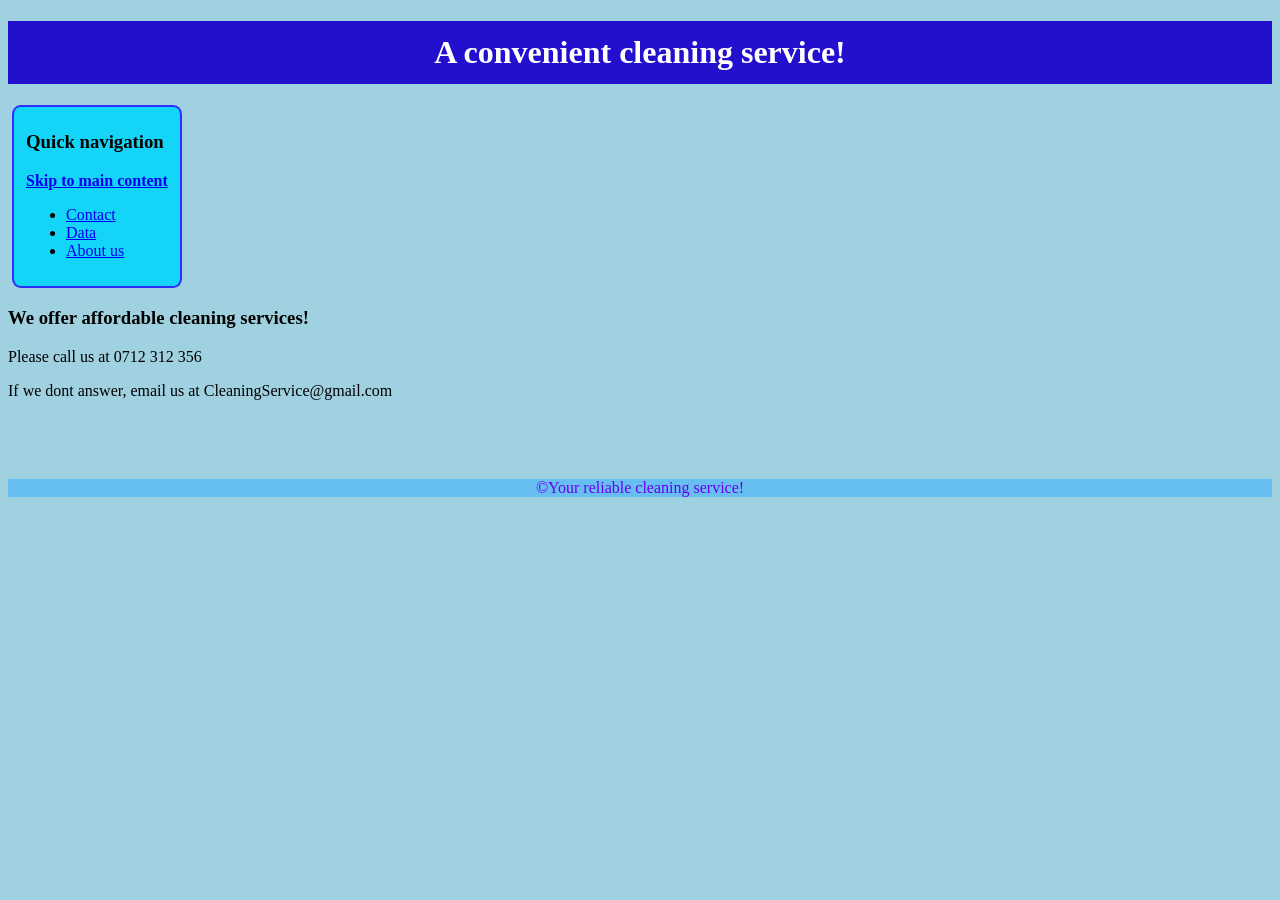
<file: hw1-wd-ir-c-denis66/index.html>
<!DOCTYPE html> 
<html lang="en">
<head>
    <link rel="stylesheet" href="style.css">
    <meta charset="utf-8">
    <title>Homepage</title>
</head>

<body>

<header>
    <h1>A convenient cleaning service!</h1>
<fieldset>
    <h3>Quick navigation</h3>
<nav aria-label="Main navigation">
    <b><a href="#main-content">Skip to main content</a></b>
    <ul>
        <li><a href="contact.html">Contact</a></li>
        <li><a href="data.html">Data</a></li>
        <li><a href="content.html">About us</a></li>
    </ul>
</nav>
</fieldset>
</header>
<main id="main-content">
    <h3>We offer affordable cleaning services!</h3>
    <p>Please call us at 0712 312 356</p>
    <p>If we dont answer, email us at CleaningService@gmail.com</p>
</main>
<footer id="footer">©Your reliable cleaning service!</footer>
</body>
</file>
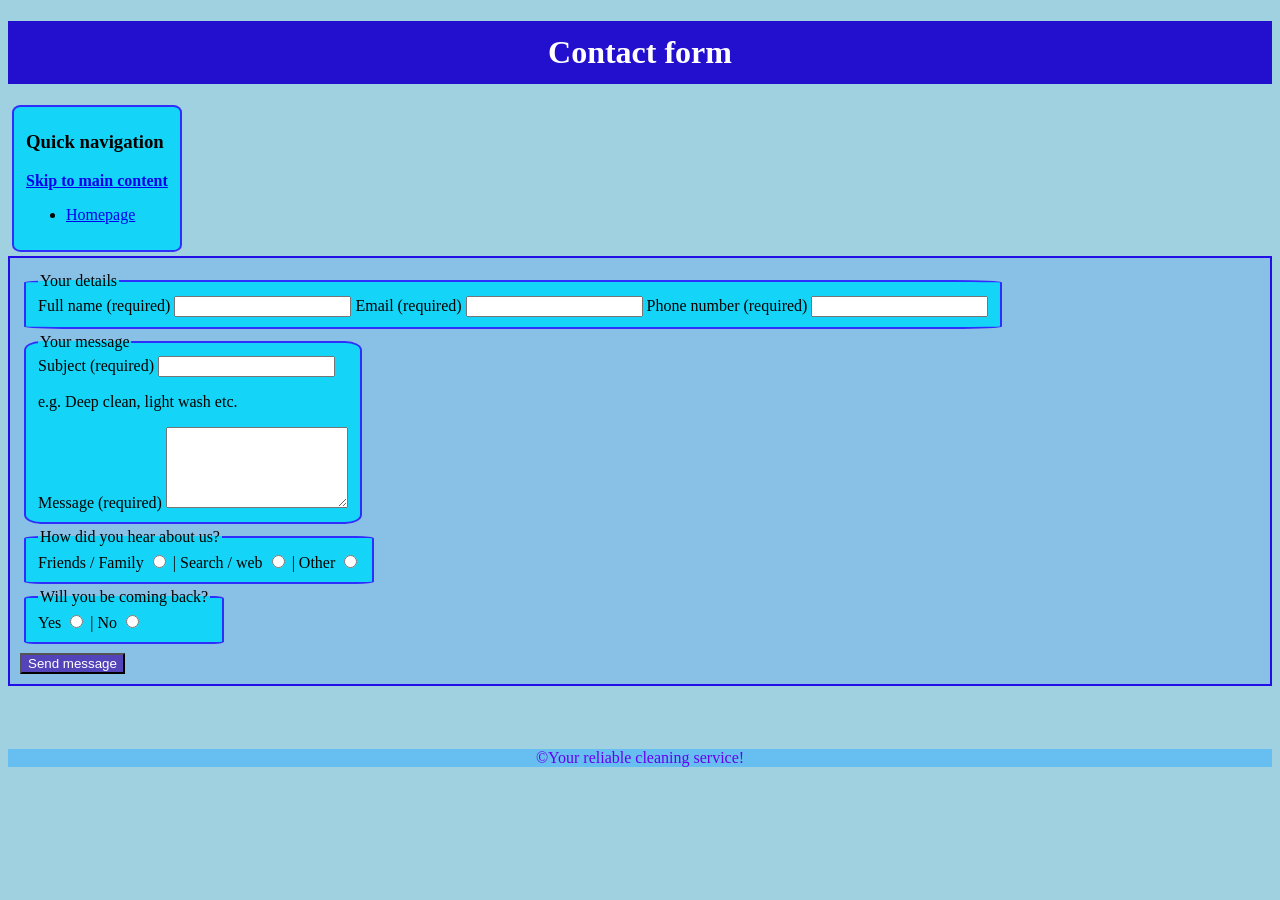
<file: hw1-wd-ir-c-denis66/contact.html>
<!DOCTYPE html> 
<html lang="en">
<head>
    <meta charset="utf-8"><title>Contact page</title>
    <link rel="stylesheet" href="style.css">
</head>
<body>
    <header>
    <h1>Contact form</h1>
<fieldset>
    <h3>Quick navigation</h3>
<nav aria-label="Main navigation">
    <b><a href="#main-content">Skip to main content</a></b>
    <ul>
        <li><a href="index.html">Homepage</a></li>
    </ul>
</nav>
</fieldset>
</header>
<main id="main-content">
  <section>
    <form method="post" action="#" aria-label="Contact form">
      <fieldset>
        <legend>Your details</legend>
        <label for="name">Full name (required)</label>
        <input type="text" id="name" name="name" required>
        <label for="email">Email (required)</label>
        <input type="email" id="email" name="email" required>
        <label for="tel">Phone number (required)</label>
        <input type="tel" id="tel" name="tel" required>
      </fieldset>
      <fieldset>
        <legend>Your message</legend>
        <label for="subject">Subject (required)</label>
        <input type="text" id="subject" name="subject" required
               aria-describedby="subject-hint">
        <p id="subject-hint" class="form-hint">e.g. Deep clean, light wash etc.</p>
        <label for="msg">Message (required)</label>
        <textarea id="msg" name="message" rows="5" required></textarea>
      </fieldset>
      <fieldset>
        <legend>How did you hear about us?</legend>
        <label for="hear-friends">Friends / Family</label>
        <input type="radio" id="hear-friends" name="hear" value="friends"> |
        <label for="hear-search">Search / web</label>
        <input type="radio" id="hear-search" name="hear" value="search"> |
        <label for="hear-other">Other</label>
        <input type="radio" id="hear-other" name="hear" value="other">
      </fieldset>
      <fieldset>
        <legend>Will you be coming back?</legend>
        <label for="return-yes"> Yes </label>
        <input type="radio" id="return-yes" name="return" value="yes"> |
        <label for="return-no"> No </label>
        <input type="radio" id="return-no" name="return" value="no">
      </fieldset>
      <button type="submit">Send message</button>
    </form>
    </section>
    </main>
<footer id="footer">©Your reliable cleaning service!</footer>
</body>
</html>
</file>
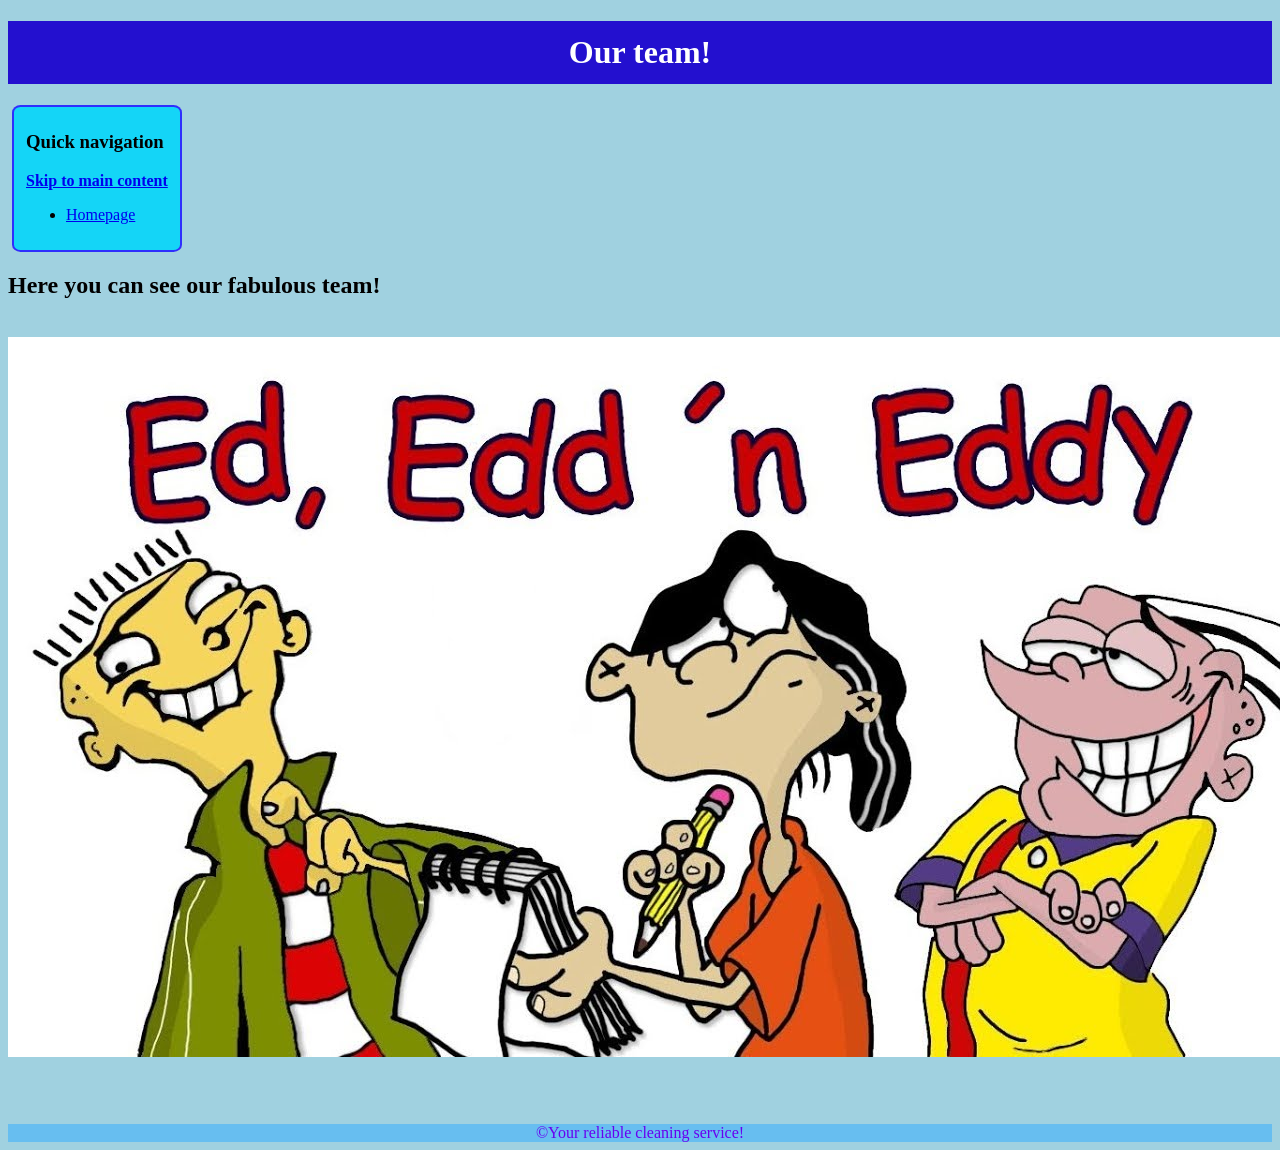
<file: hw1-wd-ir-c-denis66/content.html>
<!DOCTYPE html> 
<html lang="en">
<head>
    <link rel="stylesheet" href="style.css">
    <meta charset="utf-8">
    <title>About us</title>
</head>

<body>
<header>
    <h1>Our team!</h1>
<fieldset>
    <h3>Quick navigation</h3>
<nav aria-label="Main navigation">
    <b><a href="#main-content">Skip to main content</a></b>
    <ul>
        <li><a href="index.html">Homepage</a></li>

    </ul>
</nav>
</fieldset>
</header>
<main id="main-content">
<h2>Here you can see our fabulous team!</h2>
<br><img src="theTeam.jpg" alt="a photo of the team">
</main>
<footer id="footer">©Your reliable cleaning service!</footer>
</body>
</html>
</file>
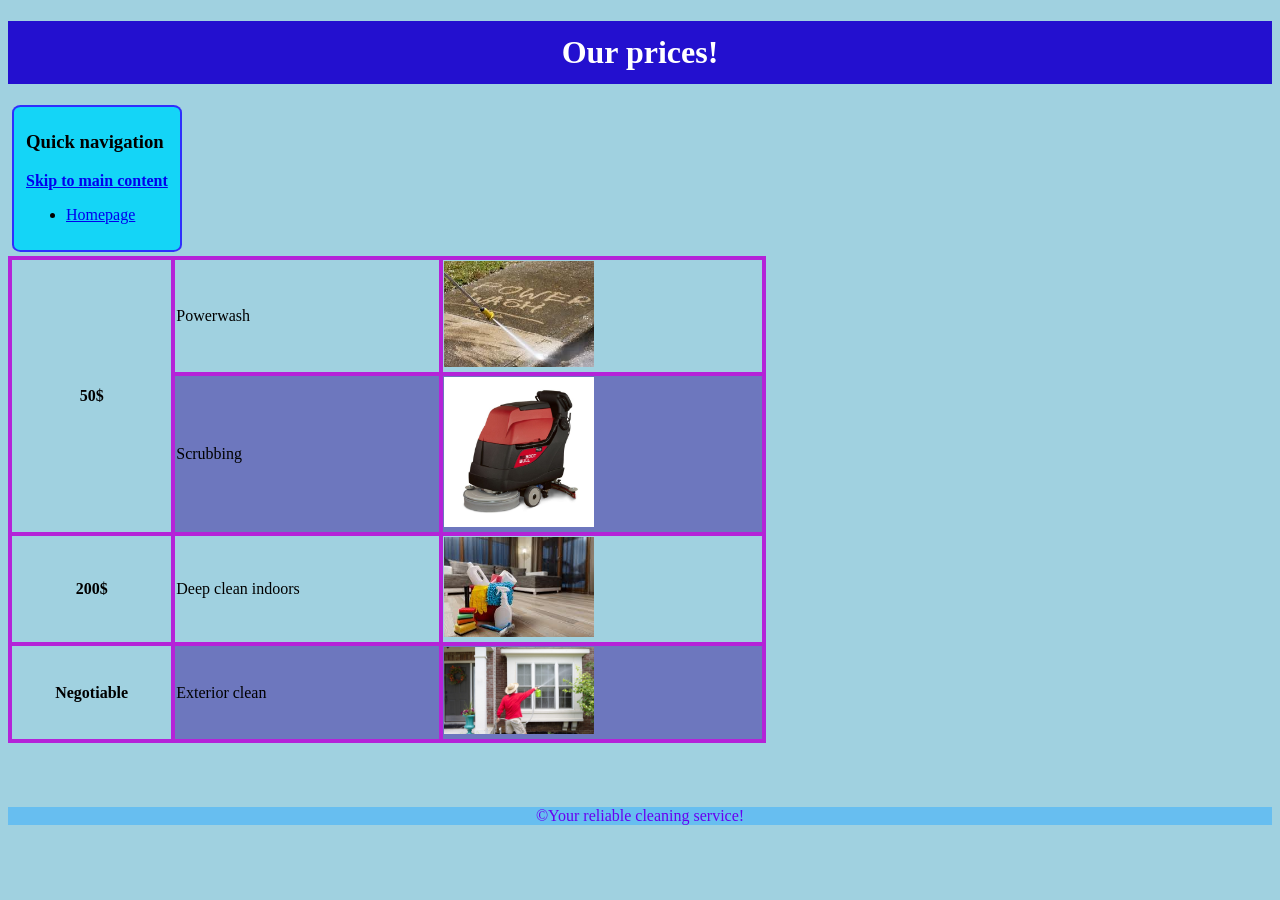
<file: hw1-wd-ir-c-denis66/data.html>
<!DOCTYPE html> 
<html lang="en">
<head>
    <link rel="stylesheet" href="style.css">
    <meta charset="utf-8">
    <title>Data</title>
</head>

<body>
<header>
    <h1>Our prices!</h1>
<fieldset>
    <h3>Quick navigation</h3>
<nav aria-label="Main navigation">
    <b><a href="#main-content">Skip to main content</a></b>
    <ul>
        <li><a href="index.html">Homepage</a></li>
    </ul>
</nav>
</fieldset>
</header>
<main id="main-content">
<table>
<tr>
    <th rowspan="2">50$</th>
    <td>Powerwash</td>
    <td><img src="powerwash.jpg" width="150" alt="Powerwashing your driveway or walls"></td>
</tr>
<tr>
    <td>Scrubbing</td>
    <td><img src="scrubber.jpg" width="150" alt="A scrubber to give your perch a clean look"></td>
</tr>
<tr>
    <th>200$</th>
    <td>Deep clean indoors</td>
    <td><img src="deepinside.jpg" width="150" alt="A deep clean inside your house/apartament"></td>
</tr>
<tr>
    <th>Negotiable</th>
    <td>Exterior clean</td>
    <td><img src="exterior.jpeg" width="150" alt="Cleaning the exterior of your house"></td>
</tr>
</table>
</main>
<footer id="footer">©Your reliable cleaning service!</footer>
</body>
</html>
</file>
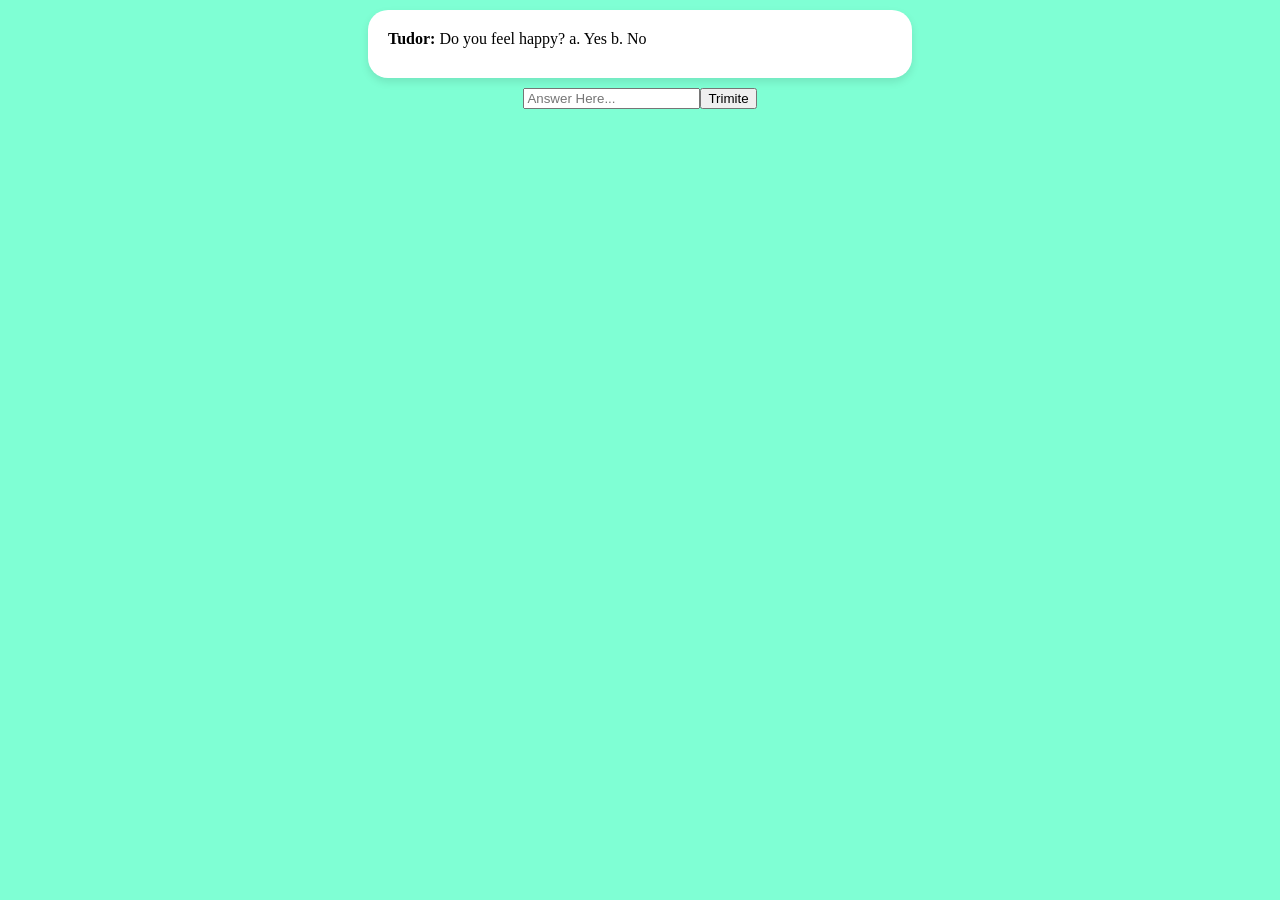
<file: lab10-wd-ir-c-cdenis66/chatbot.html>
<!DOCTYPE html>
<html lang="en">
<head>
    <meta charset="UTF-8">
    <meta name="viewport" content="width=device-width, initial-scale=1.0">
    <title>Chatbot</title>
    <link rel="stylesheet" href="chatbot.css">
</head>
<body>
    <div class="chat-container" id="chat-container">
    </div>
    <form id="chat-form">
        <input type="text" id="user-input" placeholder="Answer Here...">
        <button type="submit">Trimite</button>
    </form>
    <script src="chatbot.js"></script>
</body>
</html>
</file>
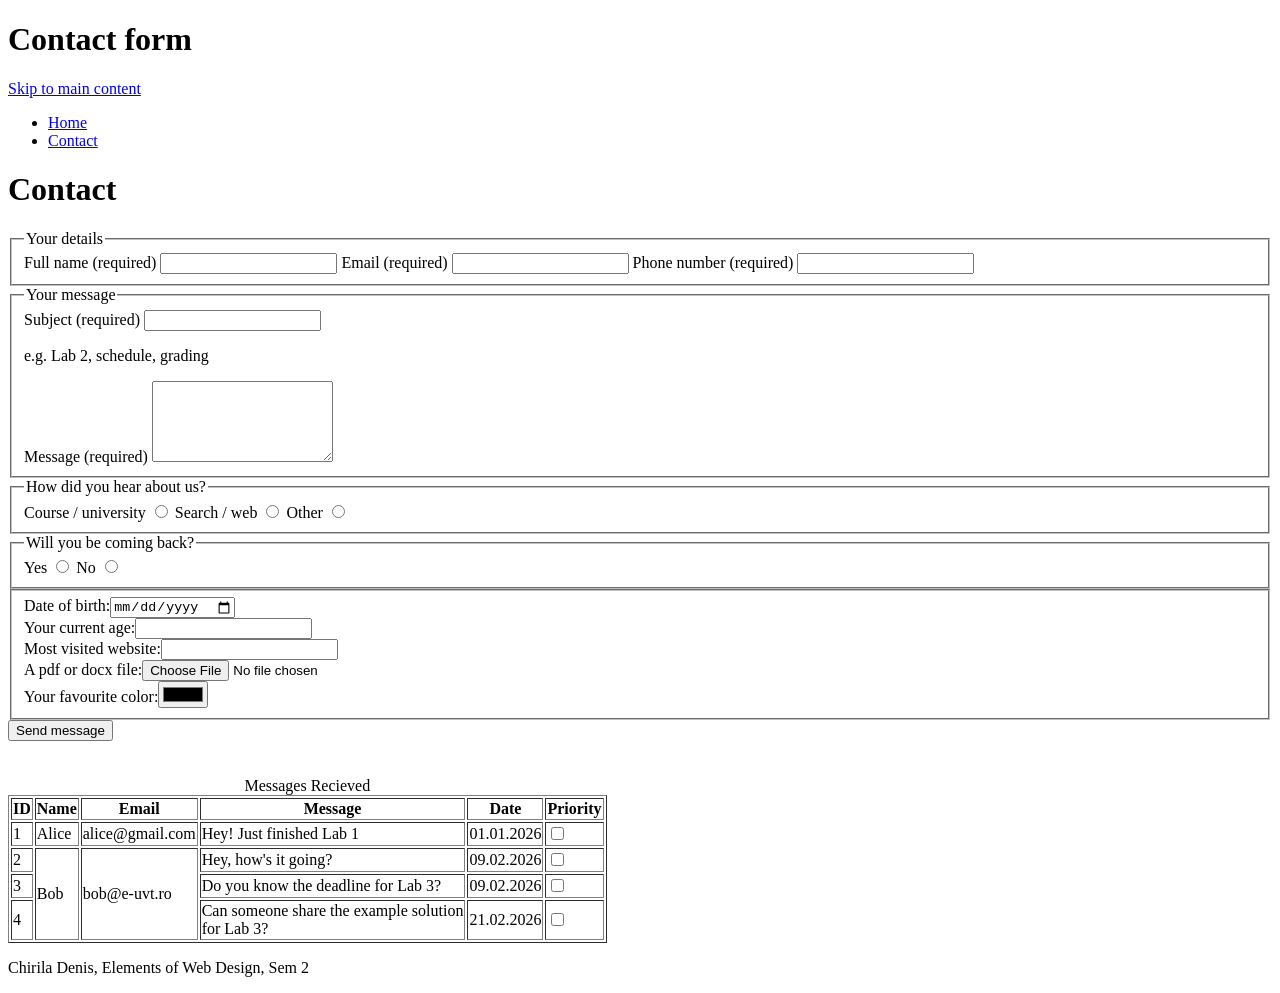
<file: lab10-wd-ir-c-cdenis66/contact.html>
<!DOCTYPE html> 
<html lang="en">
<head>
    <meta charset="utf-8"><title>Contact page</title>

</head>
<body>
    <header>
    <h1>Contact form</h1>
<a href="#main-content" class="skip-link">Skip to main content</a>
<nav aria-label="Main navigation">
  <ul>
    <li><a href="index.html">Home</a></li>
    <li><a href="contact.html">Contact</a></li>
  </ul>
</nav>
</header>
<main id="main-content">
  <h1>Contact</h1>
  <section>
    <form method="post" action="#" aria-label="Contact form" id="contactForm">
      <fieldset>
        <legend>Your details</legend>
        <label for="name">Full name (required)</label>
        <input type="text" id="name" name="name" required>
        <label for="email">Email (required)</label>
        <input type="email" id="email" name="email" required>
        <label for="tel">Phone number (required)</label>
        <input type="tel" id="tel" name="tel" required>
      </fieldset>
      <fieldset>
        <legend>Your message</legend>
        <label for="subject">Subject (required)</label>
        <input type="text" id="subject" name="subject" required
               aria-describedby="subject-hint">
        <p id="subject-hint" class="form-hint">e.g. Lab 2, schedule, grading</p>
        <label for="msg">Message (required)</label>
        <textarea id="msg" name="message" rows="5" required></textarea>
      </fieldset>
      <fieldset>
        <legend>How did you hear about us?</legend>
        <label for="hear-course">Course / university</label>
        <input type="radio" id="hear-course" name="hear" value="course">
        <label for="hear-search">Search / web</label>
        <input type="radio" id="hear-search" name="hear" value="search">
        <label for="hear-other">Other</label>
        <input type="radio" id="hear-other" name="hear" value="other">
      </fieldset>
      <fieldset>
        <legend>Will you be coming back?</legend>
        <label for="return-yes"> Yes </label>
        <input type="radio" id="return-yes" name="return" value="yes">
        <label for="return-no"> No </label>
        <input type="radio" id="return-no" name="return" value="no">
      </fieldset>
      <fieldset>
        Date of birth:<input type="date" id="dob" required><br/>
        Your current age:<input type="number" id="age" required><br/>
        Most visited website:<input type="url" id="website" required><br/>
        A pdf or docx file:<input type="file" id="fileUpload" accept=".pdf, .docx"><br/>
        Your favourite color:<input type="color" id="favColor"><br/>
      </fieldset>
      <button type="submit">Send message</button>
    </form>
    <script src="contact.js"></script>
    <br><br>
    
    <table border="1">
      <caption>Messages Recieved</caption>
      <th>ID</th>
      <th>Name</th>
      <th>Email</th>
      <th>Message</th>
      <th>Date</th>
      <th>Priority</th>
      <tr>
        <td>1</td>
        <td>Alice</td>
        <td>alice@gmail.com</td>
        <td>Hey! Just finished Lab 1</td>
        <td>01.01.2026</td>
        <td><input type="checkbox"></td>
      </tr>
      <tr>
        <td>2</td>
        <td rowspan="3">Bob</td>
        <td rowspan="3">bob@e-uvt.ro</td>
        <td>Hey, how's it going?</td>
        <td>09.02.2026</td>
        <td><input type="checkbox"></td>
      </tr>
      <tr>
        <td>3</td>
        <td>Do you know the deadline for Lab 3?</td>
        <td>09.02.2026</td>
        <td><input type="checkbox"></td>
      </tr>
      <tr>
        <td>4</td>
        <td>Can someone share the example solution <br/>for Lab 3?</td>
        <td>21.02.2026</td>
        <td><input type="checkbox"></td>
      </tr>
    </table>
  </section>
</main>
<footer><p>Chirila Denis, Elements of Web Design, Sem 2</p></footer>
</body>
</file>
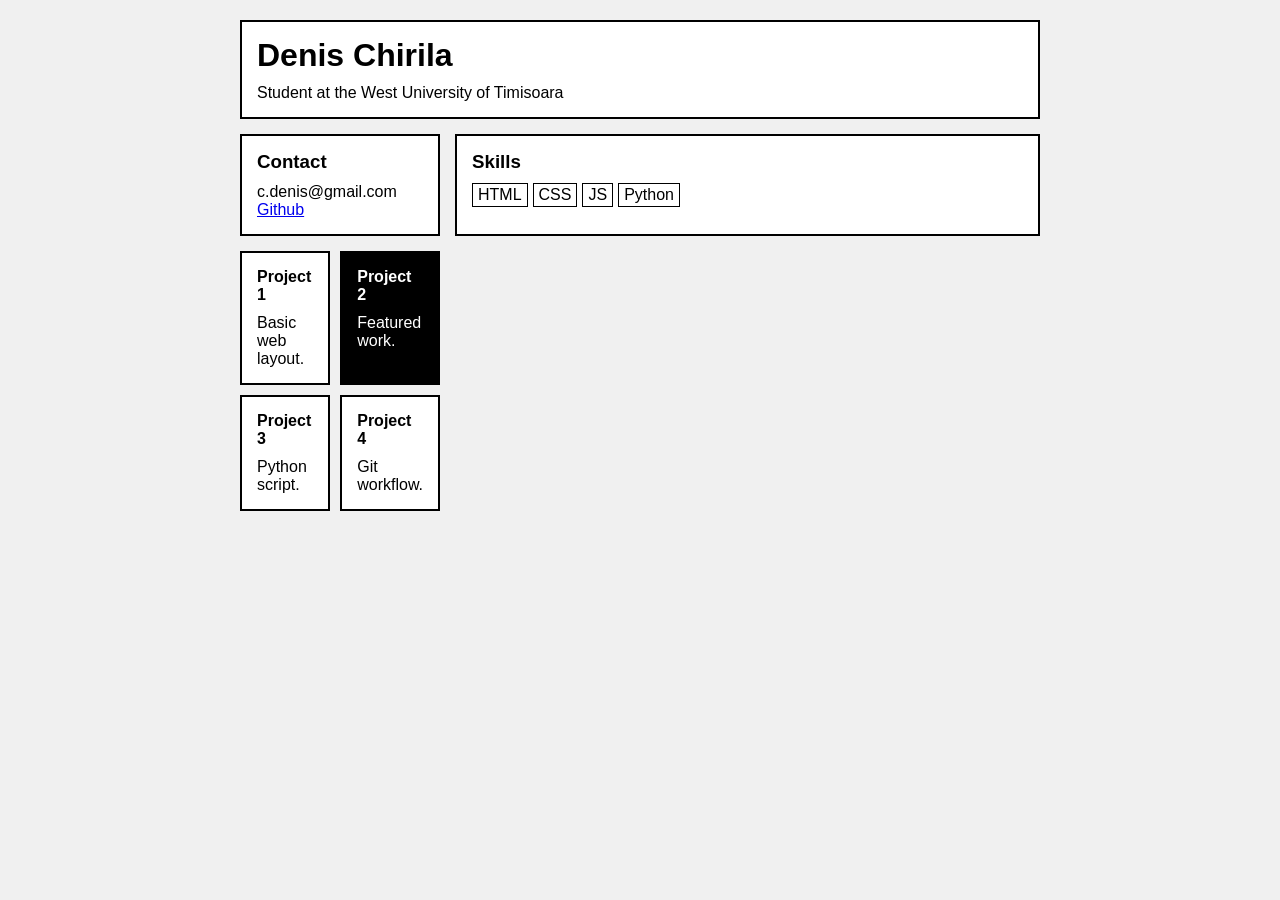
<file: lab10-wd-ir-c-cdenis66/cv.html>
<!DOCTYPE html>
<html lang="en">
<head>
    <meta charset="UTF-8">
    <title>CV Denis</title>
    <link rel="stylesheet" href="cv.css">
</head>
<body>
    <div class="grid-main">
        <header class="box profile">
            <h1>Denis Chirila</h1>
            <p>Student at the West University of Timisoara</p>
        </header>

        <aside class="box contact">
            <h3>Contact</h3>
            <p>c.denis@gmail.com</p>
            <p><a href="https://github.com/c-denis66">Github</a></p>
        </aside>

        <section class="box skills">
            <h3>Skills</h3>
            <div class="flex-skills">
                <span>HTML</span>
                <span>CSS</span>
                <span>JS</span>
                <span>Python</span>
            </div>
        </section>

        <section class="projects-area">
            <div class="box card">
                <h4>Project 1</h4>
                <p>Basic web layout.</p>
            </div>
            <div class="box card special">
                <h4>Project 2</h4>
                <p>Featured work.</p>
            </div>
            <div class="box card">
                <h4>Project 3</h4>
                <p>Python script.</p>
            </div>
            <div class="box card">
                <h4>Project 4</h4>
                <p>Git workflow.</p>
            </div>
        </section>
    </div>
</body>
</html>
</file>
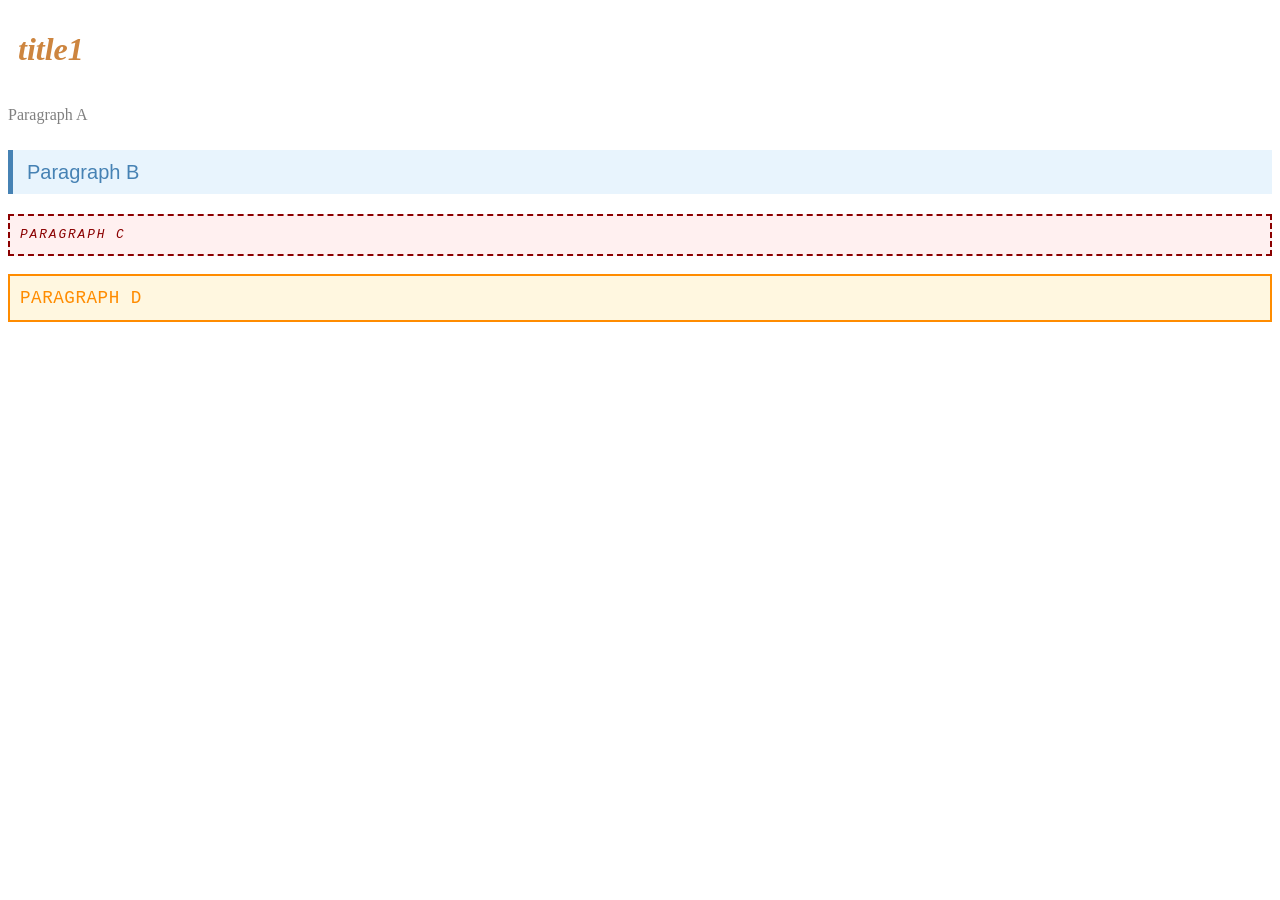
<file: lab10-wd-ir-c-cdenis66/specificity.html>
<!DOCTYPE html>
<html lang="en">
<head>
    <link rel="stylesheet" href="style.css">
    <meta charset="UTF-8">
    <title>Specificity Game</title>
    <style>
        h1{
            color: peru;
        }
        p {
            color: gray;
            font-size: 1rem;
            font-family: Georgia, serif;
            line-height: 1.4;
            padding: 4px 0;
        }

        .info {
            color: steelblue;
            font-size: 1.25rem;
            background-color: #e8f4fd;
            padding: 8px 14px;
            border-left: 5px solid steelblue;
            font-family: Arial, sans-serif;
        }

        #warning {
            color: darkred;
            font-size: 0.8rem;
            font-style: italic;
            text-transform: uppercase;
            letter-spacing: 0.15em;
            border: 2px dashed darkred;
            padding: 10px;
            background-color: #fff0f0;
            font-family: 'Courier New', monospace;
        }

        #warning.info {
            color: darkorange;
            background-color: #fff7e0;
            border: 2px solid darkorange;
            font-size: 1.1rem;
            font-style: normal;
            letter-spacing: 0.03em;
        }
    </style>
</head>
<body>
    <h1>title1</h1>
    <p>Paragraph A</p>

    <p class="info">Paragraph B</p>

    <p id="warning">Paragraph C</p>

    <p class="info" id="warning">Paragraph D</p>

</body>
</html>
</file>
<file: hw1-wd-ir-c-denis66/style.css>
tr:nth-child(even) td {
    background-color: #4736a593;
}
td, th {
    border: 4px solid #b423d8;
}
table {
    border-collapse: collapse;
    width: 60%;
}

body{
    background-color: rgb(160, 209, 224);
}

h1{
    text-align: center;
    padding: 1%;
    background-color: rgb(35, 16, 207);
    color: white;
}

fieldset{
    background-color: rgb(20, 213, 247);
    border: 2px solid rgba(55, 0, 255, 0.781);
    width: fit-content;
    border-radius: 5%;
    margin: 4px;
}
section{
    border: 2px solid rgb(36, 14, 231);
    padding: 10px;
    background-color: rgba(102, 171, 235, 0.411);
}

button{
    margin-top: 5px;
    color: white;
    background-color: rgba(65, 21, 168, 0.726);
}

footer{
    background-color: rgb(103, 190, 240);
    color: #6800f0;
    text-align: center;
}
main{
    padding-bottom: 5%;
}
</file>
<file: lab10-wd-ir-c-cdenis66/chatbot.css>
/* CSS styles */
body {
    background-color: aquamarine;
    display: flex;
    justify-content: center;
    align-items: center;
    height:500%;
    margin: 10px;
    flex-direction: column;
}

.chat-container {
    max-width: 80%;
    width: 40%;
    height: 40%;
    padding: 20px;
    background-color: rgb(255, 255, 255);
    border-radius: 20px;
    box-shadow: 0 4px 8px rgba(0, 0, 0, 0.1);
    margin-bottom: 10px;
    overflow-y: auto;
}

.message {
    margin-bottom: 10px;
}

#chat-form {
    display: flex;
};
</file>
<file: lab10-wd-ir-c-cdenis66/cv.css>
* {
    margin: 0;
    padding: 0;
    box-sizing: border-box;
}

body {
    font-family: sans-serif;
    padding: 20px;
    background: #f0f0f0;
}

.grid-main {
    display: grid;
    grid-template-columns: 200px 1fr;
    gap: 15px;
    max-width: 800px;
    margin: auto;
}

.profile {
    grid-column: 1 / 3;
}

.projects-area {
    display: grid;
    grid-template-columns: 1fr 1fr;
    gap: 10px;
}

.box {
    border: 2px solid #000;
    padding: 15px;
    background: #fff;
}

.flex-skills {
    display: flex;
    flex-wrap: wrap;
    gap: 5px;
}

.flex-skills span {
    border: 1px solid #000;
    padding: 2px 5px;
}

.card {
    display: flex;
    flex-direction: column;
}

.special {
    background: #000;
    color: #fff;
}

h1, h3, h4 {
    margin-bottom: 10px;
}

@media (max-width: 600px) {
    .grid-main, .projects-area {
        grid-template-columns: 1fr;
    }
    .profile {
        grid-column: 1;
    }
}
</file>
<file: lab10-wd-ir-c-cdenis66/style.css>
h1 {
    font-style:italic;
    padding: 10px;
}
</file>
